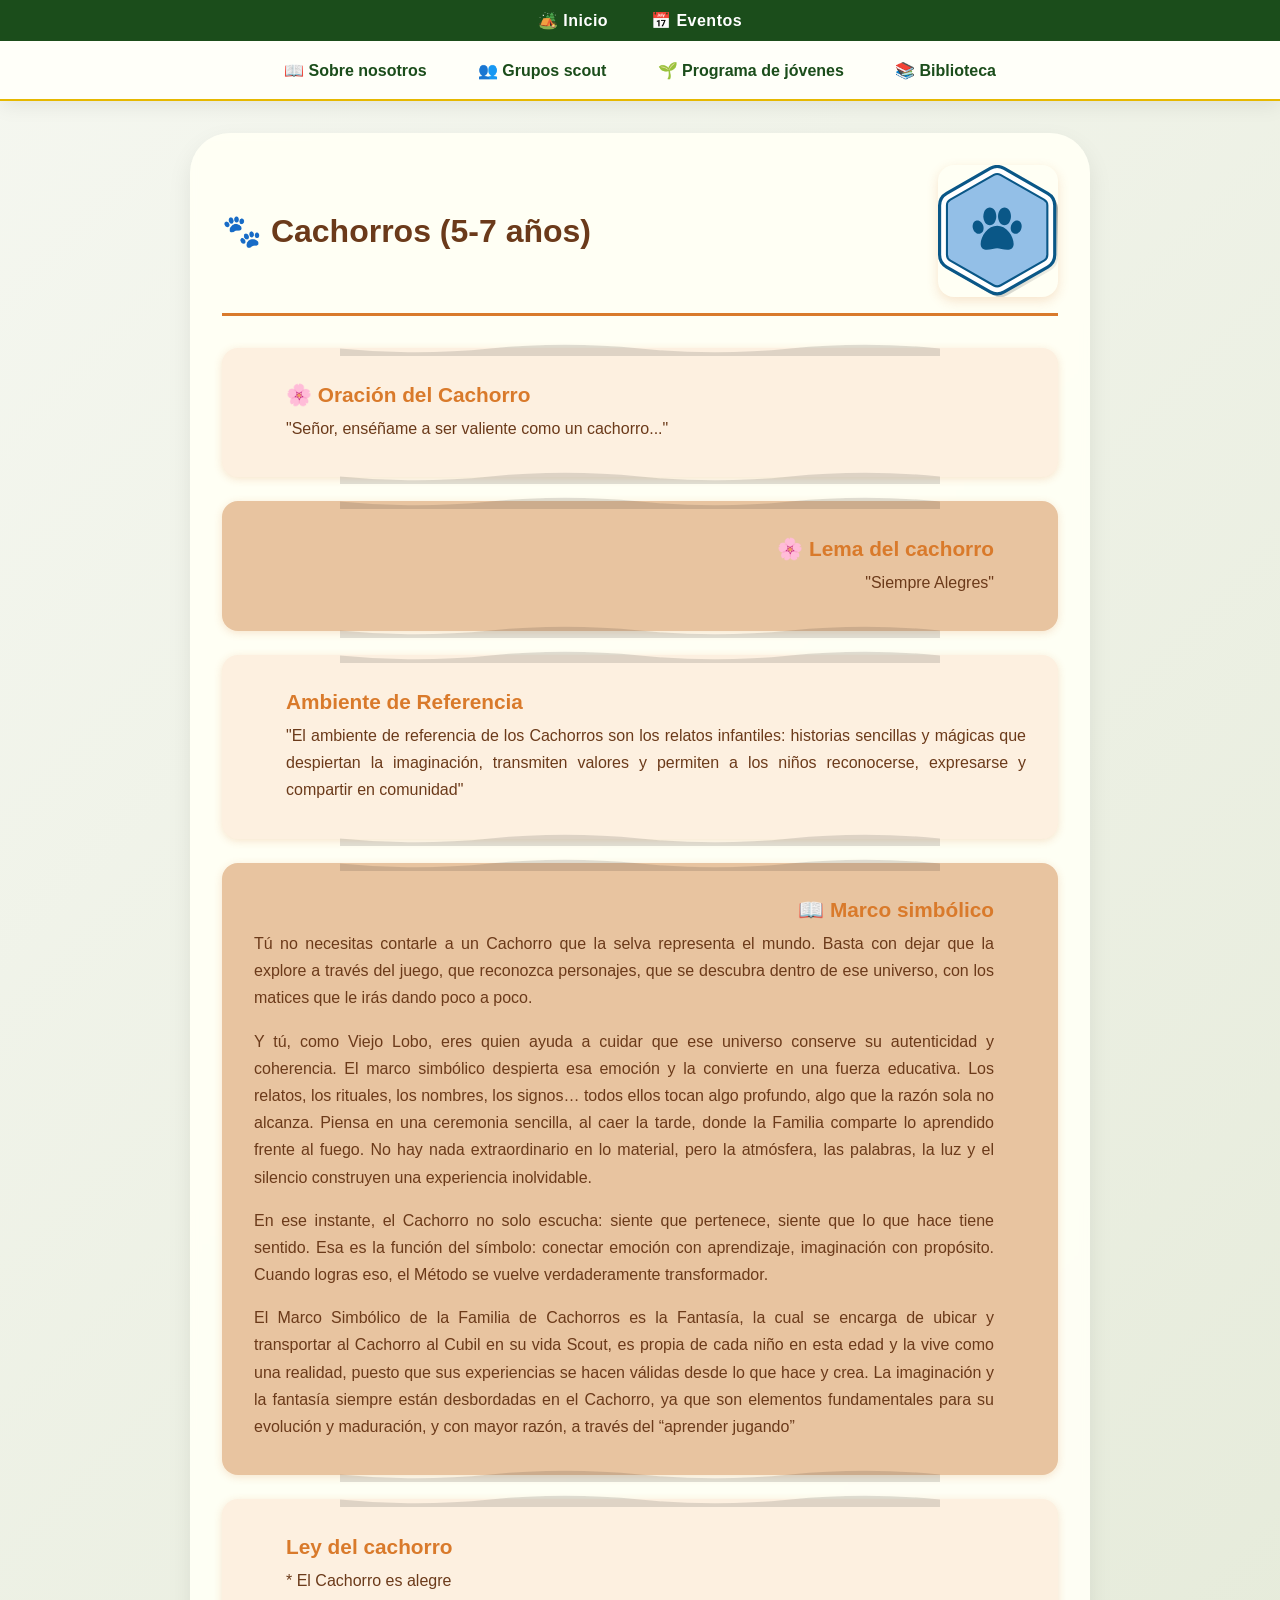
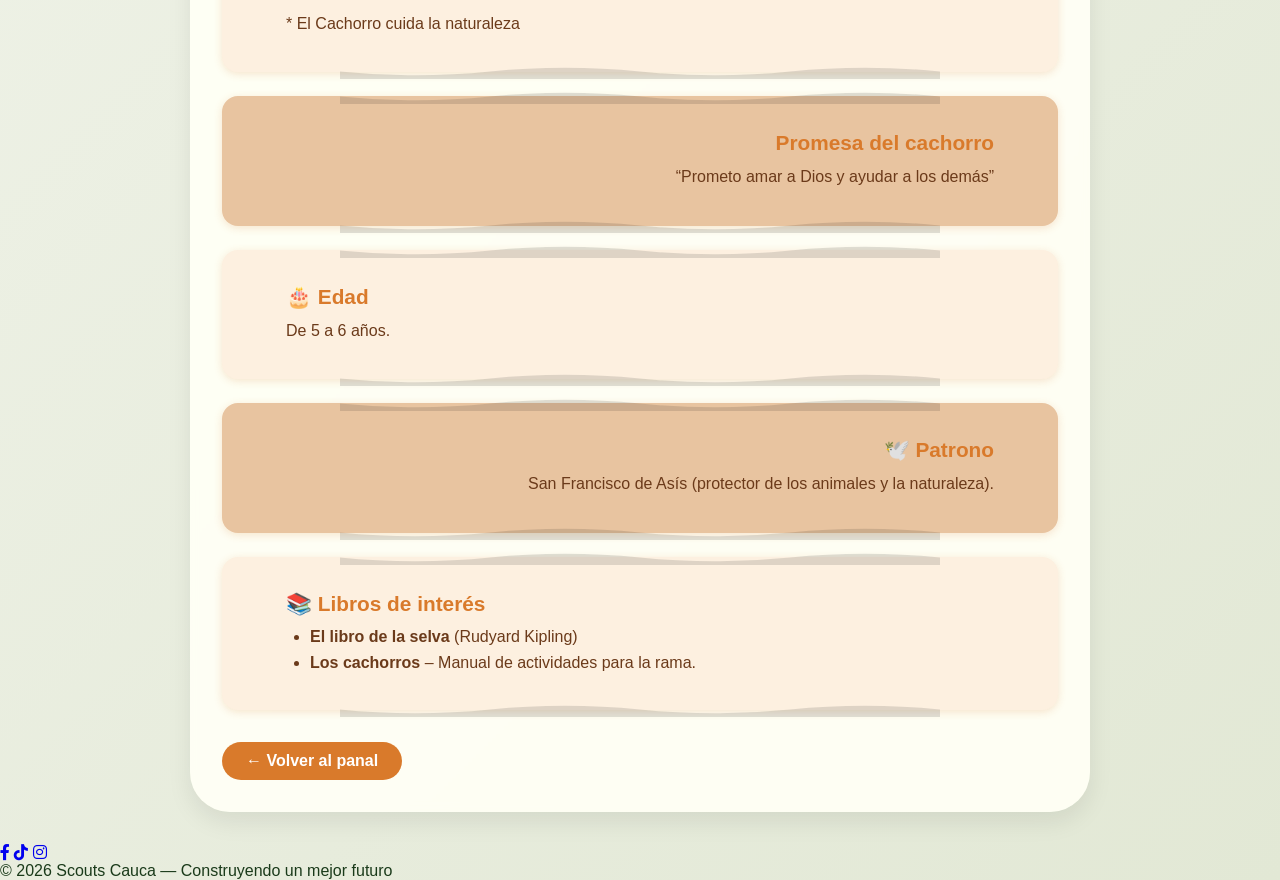
<file: caucASCout/ramas/cachorros.html>
<!DOCTYPE html>
<html lang="es">
<head>
    <meta charset="UTF-8">
    <meta name="viewport" content="width=device-width, initial-scale=1.0, user-scalable=yes">
    <title>Scouts Cauca - Cachorros</title>
    <link rel="stylesheet" href="/caucASCout/styleCauca.css">
    <link rel="stylesheet" href="/caucASCout/ramas/ramas.css">
    <link rel="stylesheet" href="https://cdnjs.cloudflare.com/ajax/libs/font-awesome/6.0.0-beta3/css/all.min.css">

 
</head>
<body>

<header class="scout-header">
    <div class="header-top">
        <a href="indexCauca.html">🏕️ Inicio</a>
        <a href="#">📅 Eventos</a>
    </div>
    <div class="header-bottom">
        <a href="#">📖 Sobre nosotros</a>
        <a href="#">👥 Grupos scout</a>
        <a href="#">🌱 Programa de jóvenes</a>
        <a href="#">📚 Biblioteca</a>
    </div>
</header>

<main class="page-cachorros">
    <div class="rama-content">
        <div class="rama-header">
            <h2>🐾 Cachorros (5-7 años)</h2>
            <div class="rama-imagen">
                <img src="/caucASCout/assets/1_Insignia_Cachorros.svg"alt="Cachorros">
            </div>
        </div>
        
        <div class="rama-secciones">
            <div class="rama-section">
                <h3>🌸 Oración del Cachorro</h3>
                <p>"Señor, enséñame a ser valiente como un cachorro..."</p>
            </div>
            <div class="rama-section">
                <h3>🌸 Lema del cachorro</h3>
                <p>"Siempre Alegres"</p>
            </div>
            <div class="rama-section">
                <h3>Ambiente de Referencia</h3>
                <p>"El ambiente de referencia de los Cachorros son los relatos infantiles: historias sencillas y mágicas que despiertan
                    la imaginación, transmiten valores y permiten a los niños reconocerse, expresarse y compartir en comunidad"</p>
            </div>
            <div class="rama-section">
                <h3>📖 Marco simbólico</h3>
                <p>Tú no necesitas contarle a un Cachorro que la selva representa el mundo. Basta con dejar que la explore a través
                    del juego, que reconozca personajes, que se descubra dentro de ese universo, con los matices que le irás dando
                    poco a poco.</p>

                    <p>Y tú, como Viejo Lobo, eres quien ayuda a cuidar que ese universo conserve su autenticidad y coherencia.
                    El marco simbólico despierta esa emoción y la convierte en una fuerza educativa. Los relatos, los rituales, los
                    nombres, los signos… todos ellos tocan algo profundo, algo que la razón sola no alcanza. Piensa en una
                    ceremonia sencilla, al caer la tarde, donde la Familia comparte lo aprendido frente al fuego. No hay nada
                    extraordinario en lo material, pero la atmósfera, las palabras, la luz y el silencio construyen una experiencia
                    inolvidable. </p>
                    <p>En ese instante, el Cachorro no solo escucha: siente que pertenece, siente que lo que hace tiene
                    sentido. Esa es la función del símbolo: conectar emoción con aprendizaje, imaginación con propósito. Cuando
                    logras eso, el Método se vuelve verdaderamente transformador.</p>
    
                    <p>El Marco Simbólico de la Familia de Cachorros es la Fantasía, la cual se encarga de ubicar y transportar al
                    Cachorro al Cubil en su vida Scout, es propia de cada niño en esta edad y la vive como una realidad, puesto que
                    sus experiencias se hacen válidas desde lo que hace y crea. La imaginación y la fantasía siempre están
                    desbordadas en el Cachorro, ya que son elementos fundamentales para su evolución y maduración, y con mayor
                    razón, a través del “aprender jugando”</p>
            </div>
            <div class="rama-section">
                <h3>Ley del cachorro</h3>
                <p>* El Cachorro es alegre</p>
                <p>* El Cachorro cuida la naturaleza</p>
            </div>
            <div class="rama-section">
                <h3>Promesa del cachorro</h3>
                <p>“Prometo amar a Dios y ayudar a los demás”</p>
            </div>
            <div class="rama-section">
                <h3>🎂 Edad</h3>
                <p>De 5 a 6 años.</p>
            </div>
            <div class="rama-section">
                <h3>🕊️ Patrono</h3>
                <p>San Francisco de Asís (protector de los animales y la naturaleza).</p>
            </div>
            <div class="rama-section">
                <h3>📚 Libros de interés</h3>
                <ul>
                    <li><strong>El libro de la selva</strong> (Rudyard Kipling)</li>
                    <li><strong>Los cachorros</strong> – Manual de actividades para la rama.</li>
                </ul>
            </div>
        </div>
        
        <a href="../indexCauca.html" class="back-button">← Volver al panal</a>
    </div>
</main>

<footer class="footer-scout">
    <div class="social-icons">
        <a href="https://facebook.com" target="_blank"><i class="fab fa-facebook-f"></i></a>
        <a href="https://tiktok.com" target="_blank"><i class="fab fa-tiktok"></i></a>
        <a href="https://instagram.com" target="_blank"><i class="fab fa-instagram"></i></a>
    </div>
    <div class="copyright"><p>© 2026 Scouts Cauca — Construyendo un mejor futuro</p></div>
</footer>

</body>
</html>
</file>
<file: caucASCout/styleCauca.css>
/* ============================================
   ESTILOS PARA SITIO WEB SCOUTS CAUCA
   Colores: verde - amarillo - verde (bandera)
   Incluye honeycomb giratorio y panel lateral
   ============================================ */

* {
    margin: 0;
    padding: 0;
    box-sizing: border-box;
}

body {
    font-family: 'Segoe UI', Roboto, 'Helvetica Neue', sans-serif;
    background: linear-gradient(135deg, #f5f7f0 0%, #e2e8d5 100%);
    color: #1a3a1a;
}

/* ===== VARIABLES DE COLOR ===== */
:root {
    --verde-cauca: #1b4d1b;
    --verde-claro: #3a7d3a;
    --amarillo-cauca: #e6b800;
    --amarillo-dorado: #f5c518;
    --blanco: #ffffff;
    --gris-suave: rgba(27, 77, 27, 0.08);
}

/* ===== HEADER DOS LÍNEAS ===== */
.scout-header {
    position: sticky;
    top: 0;
    z-index: 100;
    background: rgba(255, 255, 245, 0.96);
    backdrop-filter: blur(12px);
    box-shadow: 0 4px 20px rgba(0,0,0,0.08);
    border-bottom: 2px solid var(--amarillo-cauca);
}

.header-top {
    background: var(--verde-cauca);
    padding: 0.7rem 1rem;
    text-align: center;
}

.header-top a {
    color: white;
    text-decoration: none;
    font-weight: 600;
    margin: 0 1.2rem;
    letter-spacing: 0.5px;
    transition: all 0.2s;
    font-size: 1rem;
}

.header-top a:hover {
    color: var(--amarillo-cauca);
    text-decoration: underline;
}

.header-bottom {
    display: flex;
    justify-content: center;
    flex-wrap: wrap;
    gap: 1.2rem;
    padding: 0.8rem 1rem;
    background: rgba(255,255,250,0.9);
}

.header-bottom a {
    text-decoration: none;
    color: var(--verde-cauca);
    font-weight: 600;
    padding: 0.4rem 1rem;
    border-radius: 40px;
    transition: all 0.2s;
}

.header-bottom a:hover {
    background-color: var(--amarillo-cauca);
    color: var(--verde-cauca);
    transform: translateY(-2px);
}

/* ===== HONEYCOMB GIRATORIO CON PANEL LATERAL ===== */
.ramas-section {
    text-align: center;
    padding: 2rem 1rem;
    background: rgba(245, 247, 240, 0.6);
    backdrop-filter: blur(2px);
}

.ramas-section h2 {
    font-size: 2.2rem;
    color: var(--verde-cauca);
    letter-spacing: -0.5px;
    border-bottom: 3px solid var(--amarillo-cauca);
    display: inline-block;
    padding-bottom: 0.3rem;
    margin-bottom: 1rem;
}

.ramas-sub {
    color: var(--verde-claro);
    font-weight: 500;
    margin-bottom: 2rem;
    font-size: 1.1rem;
}

/* Contenedor principal (flex para poner honeycomb + panel lateral) */
.honeycomb-wrapper {
    display: flex;
    flex-direction: row;
    align-items: center;
    justify-content: center;
    gap: 3rem;
    flex-wrap: wrap;
    margin: 2rem auto;
    max-width: 1100px;
}

.honeycomb-container {
    position: relative;
    width: 380px;
    height: 380px;
    display: flex;
    align-items: center;
    justify-content: center;
    flex-shrink: 0;
}

/* Anillo giratorio */
.honeycomb-orbit {
    position: absolute;
    top: 0;
    left: 0;
    width: 100%;
    height: 100%;
    display: flex;
    align-items: center;
    justify-content: center;
    animation: rotar-orbita 40s linear infinite;
}

.honeycomb-container:hover .honeycomb-orbit,
.honeycomb-container:hover .hex-emoji {
    animation-play-state: paused;
}

/* Hexágono base */
.hex {
    position: absolute !important;
    top: 50% !important;
    left: 50% !important;
    width: 100px !important;
    height: 115px !important;
    margin-top: -57.5px !important;
    margin-left: -50px !important;
    background-color: var(--verde-claro) !important;
    border: none !important;
    outline: none !important;
    clip-path: polygon(50% 0%, 100% 25%, 100% 75%, 50% 100%, 0% 75%, 0% 25%) !important;
    cursor: pointer;
    display: flex;
    flex-direction: column;
    align-items: center;
    justify-content: center;
    overflow: hidden;
    transition: transform 0.25s ease, filter 0.25s ease;
    filter: drop-shadow(0 4px 8px rgba(0,0,0,0.15));
    color: white;
    font-weight: bold;
    text-align: center;
}

.hex-bg {
    position: absolute;
    top: 0;
    left: 0;
    width: 100%;
    height: 100%;
    background-size: cover;
    background-position: center;
    z-index: 0;
}

.hex-emoji {
    position: relative;
    z-index: 2;
    font-size: 2rem;
    text-shadow: 0 2px 4px rgba(0,0,0,0.5);
    display: block;
    margin-bottom: 5px;
}

.hex-text {
    position: relative;
    z-index: 2;
    font-size: 0.8rem;
    font-weight: 600;
    text-shadow: 0 1px 2px rgba(0,0,0,0.5);
}

/* Posiciones radiales */
.hex-p1 { transform: translate(0px, -114px); }
.hex-p2 { transform: translate(98px, -57px); }
.hex-p3 { transform: translate(98px, 57px); }
.hex-p4 { transform: translate(0px, 114px); }
.hex-p6 { transform: translate(-98px, 57px); }
.hex-p7 { transform: translate(-98px, -57px); }

/* Hexágono central con imagen de fondo - OCUPA TODO EL PENTÁGONO */
.hex-center {
    position: absolute !important;
    z-index: 15;
    transform: translate(0, 0) scale(1) !important;
    
    /* Pentágono invertido (punta abajo) */
    clip-path: polygon(50% 100%, 0% 62%, 18% 0%, 82% 0%, 100% 62%) !important;
    
    /* Tamaño */
    width: 110px !important;
    height: 110px !important;
    margin-top: -55px !important;
    margin-left: -55px !important;
    
    /* Elimina el fondo verde heredado */
    background-color: transparent !important;
    
    /* Imagen de fondo: ocupa todo el pentágono (se estirará) */
    background-image: url('/caucASCout/assets/parche-regional-2026.png');
    background-size: 100% 100%;  /* ← aquí la clave: estira la imagen a todo el elemento */
    background-position: center;
    background-repeat: no-repeat;
      
    text-shadow: 0 2px 5px rgba(0,0,0,0.7);
}
.hex-center {
    position: relative; /* en lugar de absolute */
    /* mantén el clip-path, width, height, etc. */
}
.hex-center .hex-bg-image {
    position: absolute;
    top: 0;
    left: 0;
    width: 100%;
    height: 100%;
    object-fit: cover;
    z-index: 0;
}
.hex-center .hex-emoji,
.hex-center .hex-text {
    position: relative;
    z-index: 2;
}

/*movimiento del honey comb*/
.honeycomb-orbit {
    animation: rotar-orbita 40s linear infinite;
}

@keyframes rotar-orbita {
    from { transform: rotate(0deg); }
    to   { transform: rotate(360deg); }
}

.hex-emoji {
    animation: contragiro-emoji 40s linear infinite;
}


/* ============================================
   SECCIÓN DE LA CAMISA SCOUT (COMPLETA)
   ============================================ */

/* Definir variables de color (por si no están en :root principal) */
:root {
    --rama-color-text: #2c3e50;
}

/* Contenedor principal */
.camisa-section {
    margin: 3rem auto;
    text-align: center;
    max-width: 1100px;
    padding: 1rem;
}

/* Título */
.camisa-section h3 {
    font-size: 2.8rem;
    color: var(--verde-cauca, #1b4d1b);
    margin-bottom: 2rem;
    font-weight: 700;
    letter-spacing: 1px;
    border-bottom: 4px solid var(--amarillo-cauca, #e6b800);
    display: inline-block;
    padding-bottom: 0.5rem;
}

/* ===== FILA SUPERIOR: VIDEO + TEXTO ===== */
.camisa-fila {
    display: flex;
    flex-direction: row;
    align-items: stretch;
    gap: 2rem;
    margin-bottom: 3rem;
    flex-wrap: wrap;
}

/* Contenedor del video */
.camisa-video {
    flex: 1 1 50%;
    min-width: 320px;
    max-width: 600px;
    border-radius: 16px;
    overflow: hidden;
    box-shadow: 0 4px 15px rgba(0,0,0,0.08);
    background: rgba(0,0,0,0.03);
    display: flex;
    align-items: center;
    justify-content: center;
}

/* Estilos para el embed de Instagram */
.camisa-video .instagram-media,
.camisa-video blockquote {
    width: 100% !important;
    max-width: 100% !important;
    min-height: 315px;
    border: none !important;
    background: transparent !important;
    box-shadow: none !important;
    margin: 0 !important;
    padding: 0 !important;
}

.camisa-video .instagram-media iframe {
    width: 100% !important;
    height: 100% !important;
    min-height: 315px;
    border: none !important;
    background: transparent !important;
    display: block !important;
}

.camisa-video .instagram-media::before,
.camisa-video .instagram-media::after {
    display: none !important;
}

/* Texto (derecha) */
.camisa-texto {
    flex: 1 1 40%;
    min-width: 280px;
    display: flex;
    flex-direction: column;
    justify-content: center;
    text-align: left;
    padding: 0.5rem 1rem;
    background: rgba(255, 255, 245, 0.6);
    border-radius: 16px;
    border-left: 6px solid var(--amarillo-cauca, #e6b800);
    box-shadow: 0 2px 8px rgba(0,0,0,0.05);
}

.camisa-texto p {
    font-size: 1.1rem;
    line-height: 1.6;
    color: var(--rama-color-text, #2c3e50);
    margin-bottom: 0.8rem;
}

.camisa-texto cite {
    font-size: 0.9rem;
    color: #666;
    font-style: italic;
    margin-top: 0.5rem;
    padding-top: 0.5rem;
    border-top: 1px dashed #ccc;
}

/* ===== FILA INFERIOR: IMAGEN + DESCRIPCIÓN ===== */
.camisa-imagen-contenedor {
    display: flex;
    flex-direction: column;
    align-items: center;
    gap: 1.2rem;
    padding: 1.5rem;
    background: rgba(255, 255, 245, 0.5);
    border-radius: 24px;
    box-shadow: 0 4px 12px rgba(0,0,0,0.06);
    margin-top: 1rem;
}

.camisa-imagen {
    width: 100%;
    max-width: 400px;
    height: auto;
    border-radius: 16px;
    border: 5px solid var(--verde-cauca, #1b4d1b);
    box-shadow: 0 8px 20px rgba(0,0,0,0.15);
    transition: transform 0.3s ease, box-shadow 0.3s ease;
}

.camisa-imagen:hover {
    transform: scale(1.02);
    box-shadow: 0 12px 30px rgba(0,0,0,0.25);
}

.camisa-descripcion {
    font-size: 1.1rem;
    line-height: 1.8;
    color: var(--rama-color-text, #2c3e50);
    text-align: justify;
    max-width: 700px;
    background: rgba(255, 255, 245, 0.7);
    padding: 1rem 1.5rem;
    border-radius: 12px;
    border-left: 5px solid var(--amarillo-cauca, #e6b800);
    margin: 0;
}

.camisa-credito {
    display: block;
    font-size: 0.85rem;
    color: #666;
    font-style: italic;
    background: rgba(255, 255, 245, 0.8);
    padding: 0.4rem 1.2rem;
    border-radius: 30px;
    border-left: 4px solid var(--amarillo-cauca, #e6b800);
}

/* ===== RESPONSIVE ===== */
@media (max-width: 820px) {
    .camisa-fila {
        flex-direction: column;
        align-items: center;
    }

    .camisa-video {
        flex: 1 1 100%;
        max-width: 100%;
        width: 100%;
    }

    .camisa-texto {
        flex: 1 1 100%;
        max-width: 100%;
        text-align: center;
        border-left: none;
        border-top: 6px solid var(--amarillo-cauca, #e6b800);
        padding: 1.2rem 1rem;
        margin-top: 0.5rem;
    }

    .camisa-section h3 {
        font-size: 2rem;
    }

    .camisa-descripcion {
        font-size: 1rem;
        padding: 0.8rem 1rem;
    }
}

@media (max-width: 500px) {
    .camisa-section h3 {
        font-size: 1.5rem;
    }

    .camisa-video .instagram-media,
    .camisa-video blockquote,
    .camisa-video .instagram-media iframe {
        min-height: 200px;
    }

    .camisa-imagen {
        max-width: 260px;
    }

    .camisa-descripcion {
        font-size: 0.9rem;
        padding: 0.6rem 0.8rem;
    }

    .camisa-texto p {
        font-size: 0.95rem;
    }
}

/*banner de eventos */
/* ===== EVENTOS COMO BANNERS PEQUEÑOS ===== */
.eventos-grid {
    display: flex;
    flex-wrap: wrap;
    justify-content: center;
    gap: 1.5rem;
}

.evento-card {
    background: white;
    padding: 0.8rem 1.2rem;
    border-radius: 20px;
    width: 180px;
    box-shadow: 0 4px 10px rgba(0,0,0,0.06);
    border-top: 3px solid var(--amarillo-cauca, #e6b800);
    transition: transform 0.2s, box-shadow 0.2s;
    text-align: center;
}

.evento-card:hover {
    transform: translateY(-4px);
    box-shadow: 0 8px 18px rgba(0,0,0,0.1);
    border-top-color: var(--verde-cauca, #1b4d1b);
}

.evento-card h4 {
    color: var(--verde-cauca, #1b4d1b);
    font-size: 1.2rem;
    margin-bottom: 0.3rem;
}

.evento-card p {
    font-size: 0.85rem;
    color: #555;
    line-height: 1.3;
    margin: 0;
}

/* ===== CARRUSEL AUTOMÁTICO CON BOTONES ===== */
.galeria-noticias {
    max-width: 800px;
    margin: 2rem auto;
    padding: 0 1rem;
    text-align: center;
}

.galeria-noticias h2 {
    color: var(--verde-cauca, #1b4d1b);
    font-size: 1.8rem;
    margin-bottom: 1.5rem;
    border-bottom: 3px solid var(--amarillo-cauca, #e6b800);
    display: inline-block;
    padding-bottom: 0.3rem;
}

/* Contenedor del carrusel (relativo para posicionar botones) */
.carrusel-contenedor {
    position: relative;
    border-radius: 20px;
    overflow: hidden;
    box-shadow: 0 8px 25px rgba(0,0,0,0.12);
    background: white;
}

.carrusel-slide {
    width: 100%;
    transition: opacity 0.8s ease;
}

.carrusel-slide img {
    width: 100%;
    height: 400px;
    object-fit: cover;
    display: block;
}

.carrusel-pie {
    padding: 0.8rem 1rem;
    margin: 0;
    font-size: 1rem;
    font-weight: 600;
    color: var(--verde-cauca, #1b4d1b);
    background: rgba(255, 255, 245, 0.95);
    border-top: 2px solid var(--amarillo-cauca, #e6b800);
    text-align: center;
}

/* ===== BOTONES DE NAVEGACIÓN ===== */
.carrusel-btn {
    position: absolute;
    top: 50%;
    transform: translateY(-50%);
    background: rgba(27, 77, 27, 0.7);
    color: white;
    border: none;
    width: 44px;
    height: 44px;
    border-radius: 50%;
    font-size: 1.8rem;
    cursor: pointer;
    transition: background 0.3s, transform 0.2s;
    z-index: 10;
    display: flex;
    align-items: center;
    justify-content: center;
    backdrop-filter: blur(4px);
    box-shadow: 0 2px 8px rgba(0,0,0,0.2);
}

.carrusel-btn:hover {
    background: var(--amarillo-cauca, #e6b800);
    color: var(--verde-cauca, #1b4d1b);
    transform: translateY(-50%) scale(1.05);
}

.carrusel-btn-izquierda {
    left: 12px;
}

.carrusel-btn-derecha {
    right: 12px;
}

/* ===== INDICADORES (puntos) ===== */
.carrusel-indicadores {
    position: absolute;
    bottom: 65px;
    left: 50%;
    transform: translateX(-50%);
    display: flex;
    gap: 10px;
    z-index: 5;
}

.carrusel-indicador {
    width: 12px;
    height: 12px;
    border-radius: 50%;
    background: rgba(255, 255, 255, 0.6);
    border: 2px solid rgba(255, 255, 255, 0.8);
    cursor: pointer;
    transition: background 0.3s, transform 0.3s;
}

.carrusel-indicador.activo {
    background: var(--amarillo-cauca, #e6b800);
    transform: scale(1.2);
    border-color: var(--amarillo-cauca, #e6b800);
}

.carrusel-indicador:hover {
    transform: scale(1.1);
}

/* ===== RESPONSIVE ===== */
@media (max-width: 600px) {
    .carrusel-slide img {
        height: 250px;
    }
    .carrusel-pie {
        font-size: 0.85rem;
        padding: 0.5rem;
    }
    .carrusel-indicadores {
        bottom: 50px;
    }
    .carrusel-btn {
        width: 36px;
        height: 36px;
        font-size: 1.4rem;
    }
    .carrusel-btn-izquierda {
        left: 8px;
    }
    .carrusel-btn-derecha {
        right: 8px;
    }
}
</file>
<file: caucASCout/ramas/ramas.css>
/* ============================================
   ESTILOS PARA PÁGINAS DE RAMAS
   SECCIONES A ANCHO COMPLETO
   COLORES CLARO / OSCURO ALTERNADOS
   ONDAS NEGRAS ARRIBA Y ABAJO
   ============================================ */

/* Variables por defecto (fallback) */
:root {
    --rama-color-primary: #3a7d3a;
    --rama-color-light: #f0f7ee;
    --rama-color-dark: #c0d8c0;
    --rama-color-accent: #e6b800;
    --rama-color-text: #1b4d1b;
    --rama-shadow: rgba(0,0,0,0.08);
}

/* ===== CACHORROS (Naranja) ===== */
.page-cachorros {
    --rama-color-primary: #d97a2b;
    --rama-color-light: #fdf0e0;
    --rama-color-dark: #e8c4a0;
    --rama-color-accent: #d97a2b;
    --rama-color-text: #6b3a1a;
    --rama-shadow: rgba(217, 122, 43, 0.2);
}

/* ===== MANADA (Amarillo) ===== */
.page-manada {
    --rama-color-primary: #e6b800;
    --rama-color-light: #fdd44d;
    --rama-color-dark: #f5d742ad;
    --rama-color-accent: #e6b800;
    --rama-color-text: #6b5a00;
    --rama-shadow: rgba(230, 184, 0, 0.2);
}

/* ===== TROPA (Verde) ===== */
.page-tropa {
    --rama-color-primary: #2a7f49;
    --rama-color-light: #e8f5ee;
    --rama-color-dark: #a8d5ba;
    --rama-color-accent: #2a7f49;
    --rama-color-text: #1a4d2b;
    --rama-shadow: rgba(42, 127, 73, 0.2);
}

/* ===== NÓMADAS (Azul) ===== */
.page-nomadas {
    --rama-color-primary: #1a6b8a;
    --rama-color-light: #e2f0f5;
    --rama-color-dark: #a0c8d8;
    --rama-color-accent: #1a6b8a;
    --rama-color-text: #0d3d52;
    --rama-shadow: rgba(26, 107, 138, 0.2);
}

/* ===== ROVER (Rojo) ===== */
.page-rover {
    --rama-color-primary: #b22222;
    --rama-color-light: #f5e8e8;
    --rama-color-dark: #d4a0a0;
    --rama-color-accent: #b22222;
    --rama-color-text: #6b1515;
    --rama-shadow: rgba(178, 34, 34, 0.2);
}

/* ===== DIRIGENTE (Gris) ===== */
.page-dirigente {
    --rama-color-primary: #6b6b6b;
    --rama-color-light: #f0f0f0;
    --rama-color-dark: #c0c0c0;
    --rama-color-accent: #6b6b6b;
    --rama-color-text: #3d3d3d;
    --rama-shadow: rgba(107, 107, 107, 0.2);
}

/* ===== ESTILOS GENERALES ===== */

/* Contenedor principal */
.rama-content {
    max-width: 900px;
    margin: 2rem auto;
    padding: 2rem;
    background: rgba(255, 255, 245, 0.95);
    backdrop-filter: blur(4px);
    border-radius: 40px;
    box-shadow: 0 10px 25px rgba(0,0,0,0.08);
}

/* Cabecera */
.rama-header {
    display: flex;
    flex-wrap: wrap;
    align-items: center;
    justify-content: space-between;
    gap: 1.5rem;
    margin-bottom: 2rem;
    border-bottom: 3px solid var(--rama-color-accent);
    padding-bottom: 1rem;
}

.rama-header h2 {
    margin: 0;
    font-size: 2rem;
    color: var(--rama-color-text);
    flex: 1;
}

/* Imagen */
.rama-imagen {
    flex: 0 0 120px;
    text-align: center;
}

.rama-imagen img {
    max-width: 100%;
    height: auto;
    display: block;
    margin: 0 auto;
    border-radius: 16px;
    box-shadow: 0 4px 12px var(--rama-shadow);
    transition: transform 0.2s;
}

.rama-imagen img:hover {
    transform: scale(1.05);
}

/* ===== SECCIONES A ANCHO COMPLETO ===== */
.rama-secciones {
    display: flex;
    flex-direction: column;
    gap: 1.5rem;
    align-items: stretch;
}

.rama-section {
    padding: 1.8rem 2rem;
    position: relative;
    transition: all 0.3s ease;
    border-radius: 16px;
    width: 100%;
    box-shadow: 0 2px 8px var(--rama-shadow);
    padding-top: 2.2rem;
    padding-bottom: 2.2rem;
    box-sizing: border-box;
    display: flex;
    flex-direction: column;
}

/* Impares: más padding a la izquierda (desplazado a la derecha) */
.rama-section:nth-child(odd) {
    background-color: var(--rama-color-light);
    padding-left: 4rem;
    padding-right: 2rem;
    align-items: flex-start;
    text-align: left;
}

/* Pares: más padding a la derecha (desplazado a la izquierda) */
.rama-section:nth-child(even) {
    background-color: var(--rama-color-dark);
    padding-left: 2rem;
    padding-right: 4rem;
    align-items: flex-end;
    text-align: right;
}

/* Ajuste de listas */
.rama-section:nth-child(even) ul {
    padding-right: 1.5rem;
    padding-left: 0;
}

.rama-section:nth-child(odd) ul {
    padding-left: 1.5rem;
    padding-right: 0;
}
/* Alternancia de colores: claro / oscuro */
.rama-section:nth-child(odd) {
    background-color: var(--rama-color-light);
}

.rama-section:nth-child(even) {
    background-color: var(--rama-color-dark);
}

/* Efecto hover */
.rama-section:hover {
    transform: translateY(-3px) scale(1.01);
    box-shadow: 0 8px 20px var(--rama-shadow);
    z-index: 2;
}

/* ===== ONDAS NEGRAS ARRIBA Y ABAJO ===== */
.rama-section::before,
.rama-section::after {
    content: '';
    position: absolute;
    left: 0;
    width: 100%;
    height: 15px;
    background-image: url("data:image/svg+xml,%3Csvg xmlns='http://www.w3.org/2000/svg' viewBox='0 0 1200 30'%3E%3Cpath d='M0,15 Q150,30 300,15 T600,15 T900,15 T1200,15 L1200,30 L0,30 Z' fill='%23000000' opacity='0.12'/%3E%3C/svg%3E");
    background-size: 100% 100%;
    background-repeat: no-repeat;
    background-position: center;
    pointer-events: none;
    z-index: 1;
}

.rama-section::before {
    top: -7px;
}

.rama-section::after {
    bottom: -7px;
}

/* ===== PÁRRAFOS ===== */
.rama-section p {
    text-align: justify;
    margin-bottom: 1rem;
    line-height: 1.7;
    color: var(--rama-color-text);
}

.rama-section p:last-child {
    margin-bottom: 0;
}

/* Títulos */
.rama-section h3 {
    margin-top: 0;
    margin-bottom: 0.5rem;
    color: var(--rama-color-primary);
    font-size: 1.3rem;
}

.rama-section ul {
    margin: 0;
    line-height: 1.6;
    padding-left: 1.5rem;
    color: var(--rama-color-text);
}

/* ===== BOTÓN VOLVER ===== */
.back-button {
    display: inline-block;
    margin-top: 2rem;
    background: var(--rama-color-primary);
    color: white;
    padding: 0.6rem 1.5rem;
    border-radius: 40px;
    text-decoration: none;
    font-weight: 600;
    transition: all 0.2s;
    border: none;
    cursor: pointer;
}

.back-button:hover {
    background: var(--rama-color-accent);
    color: var(--rama-color-text);
    transform: translateY(-2px);
}


/* ===== RESPONSIVE ===== */
@media (max-width: 700px) {
    .rama-header {
        flex-direction: column;
        align-items: center;
        text-align: center;
    }

    .rama-header h2 {
        text-align: center;
    }

    .rama-imagen {
        flex: 0 0 90px;
    }

    .rama-content {
        padding: 1rem;
        margin: 0.5rem;
    }

    .rama-section {
        padding: 1.2rem 1.2rem;
        padding-top: 1.6rem;
        padding-bottom: 1.6rem;
    }

    .rama-section h3 {
        font-size: 1.1rem;
    }

    .rama-section::before,
    .rama-section::after {
        height: 12px;
    }

    .rama-section::before {
        top: -6px;
    }

    .rama-section::after {
        bottom: -6px;
    }
}
</file>
